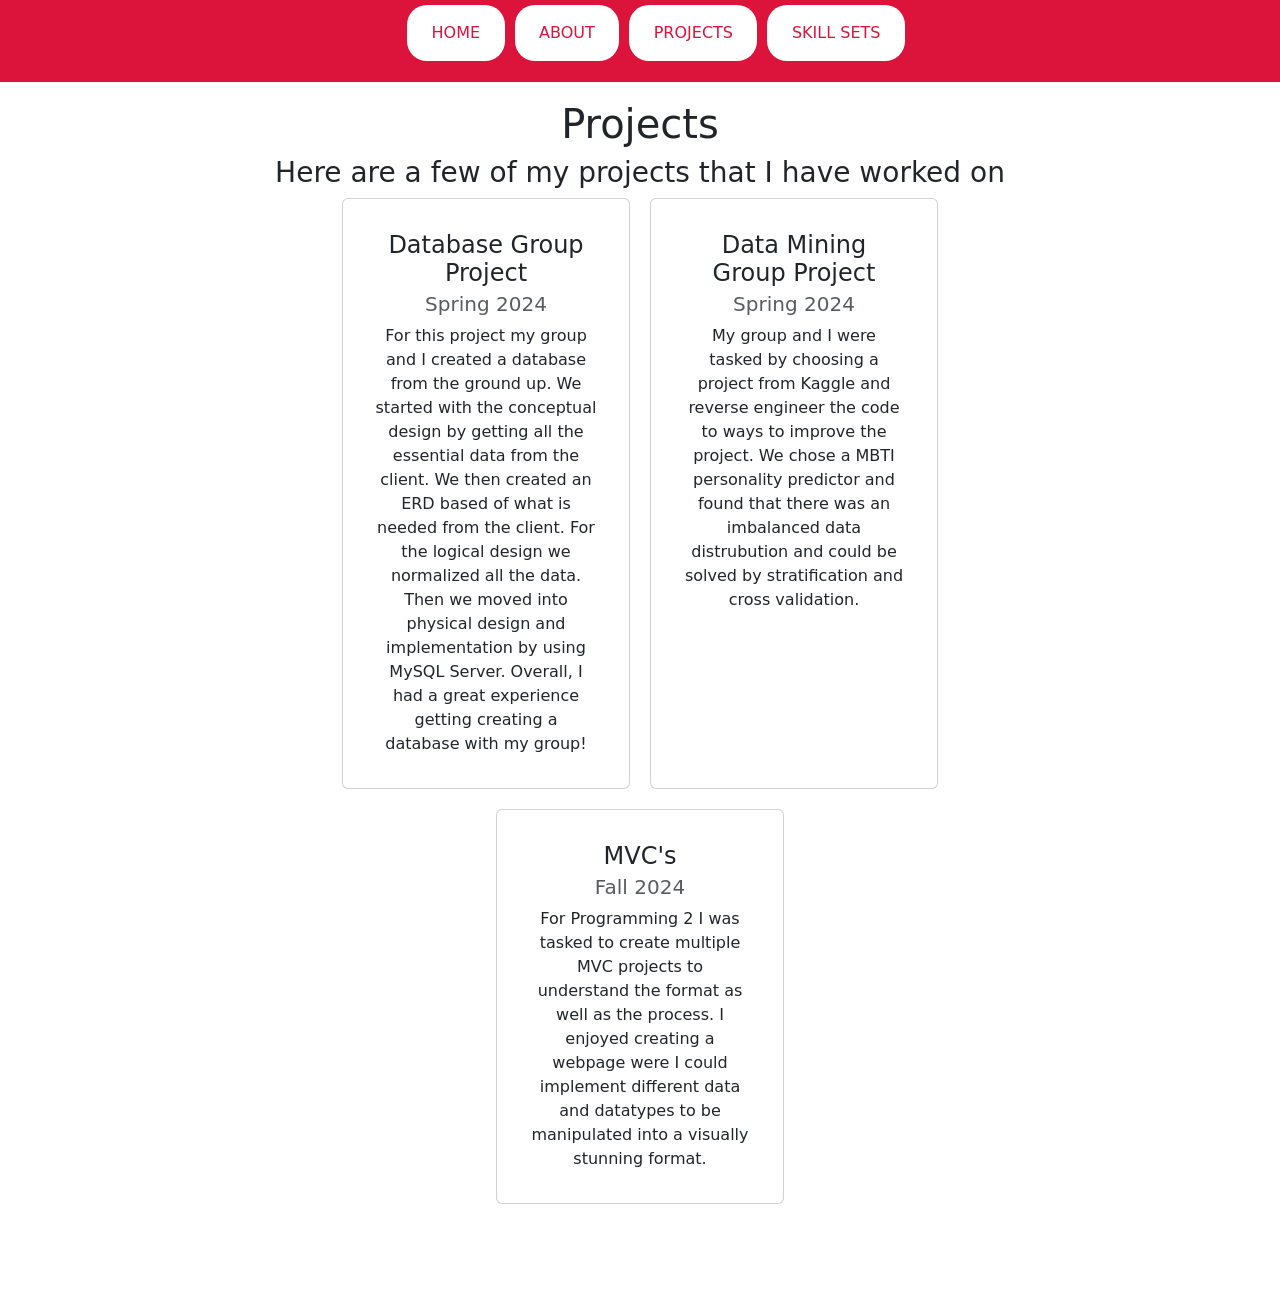
<file: Projects.html>
<!DOCTYPE html>
<html>
<body>
    <link rel="stylesheet" href="styles.css" />
    <head>
        <link href="https://cdn.jsdelivr.net/npm/bootstrap@5.3.0/dist/css/bootstrap.min.css" rel="stylesheet">
    </head>

    <nav>
        <ul>
            <li><a target="_blank" href="https://sarahrdz.github.io/Home.html">Home</a></li>
            <li><a target="_blank" href="https://sarahrdz.github.io/About.html">About</a></li>
            <li><a target="_blank" href="https://sarahrdz.github.io/Projects.html">Projects</a></li>
            <li><a target="_blank" href="https://sarahrdz.github.io/SkillSets.html">Skill Sets</a></li>
        </ul>
    </nav>

    <p>



    </p>
    <div class="ProjectContent">
        <h1>Projects</h1>
        <h3>Here are a few of my projects that I have worked on</h3>

        <div class="ProCard">
            <div class="card" style="width: 18rem;">
                <div class="card-body">
                    <h4 class="card-title">Database Group Project</h4>
                    <h5 class="card-subtitle mb-2 text-muted">Spring 2024</h5>
                    <p class="card-text">For this project my group and I created a database from the ground up. We started with the conceptual design by getting all the essential data from the client. We then created an ERD based of what is needed from the client. For the logical design we normalized all the data. Then we moved into physical design and implementation by using MySQL Server. Overall, I had a great experience getting creating a database with my group!</p>

                </div>
            </div>
            <div class="card" style="width: 18rem;">
                <div class="card-body">
                    <h4 class="card-title">Data Mining Group Project</h4>
                    <h5 class="card-subtitle mb-2 text-muted">Spring 2024</h5>
                    <p class="card-text">My group and I were tasked by choosing a project from Kaggle and reverse engineer the code to ways to improve the project. We chose a MBTI personality predictor and found that there was an imbalanced data distrubution and could be solved by stratification and cross validation.</p>

                </div>
            </div>
            <div class="card" style="width: 18rem;">
                <div class="card-body">
                    <h4 class="card-title">MVC's</h4>
                    <h5 class="card-subtitle mb-2 text-muted">Fall 2024</h5>
                    <p class="card-text">For Programming 2 I was tasked to create multiple MVC projects to understand the format as well as the process. I enjoyed creating a webpage were I could implement different data and datatypes to be manipulated into a visually stunning format.</p>

                </div>
            </div>
        </div>

    </div>
    <script src="https://cdn.jsdelivr.net/npm/bootstrap@5.3.0/dist/js/bootstrap.bundle.min.js"></script>
</body>
</html>
</file>
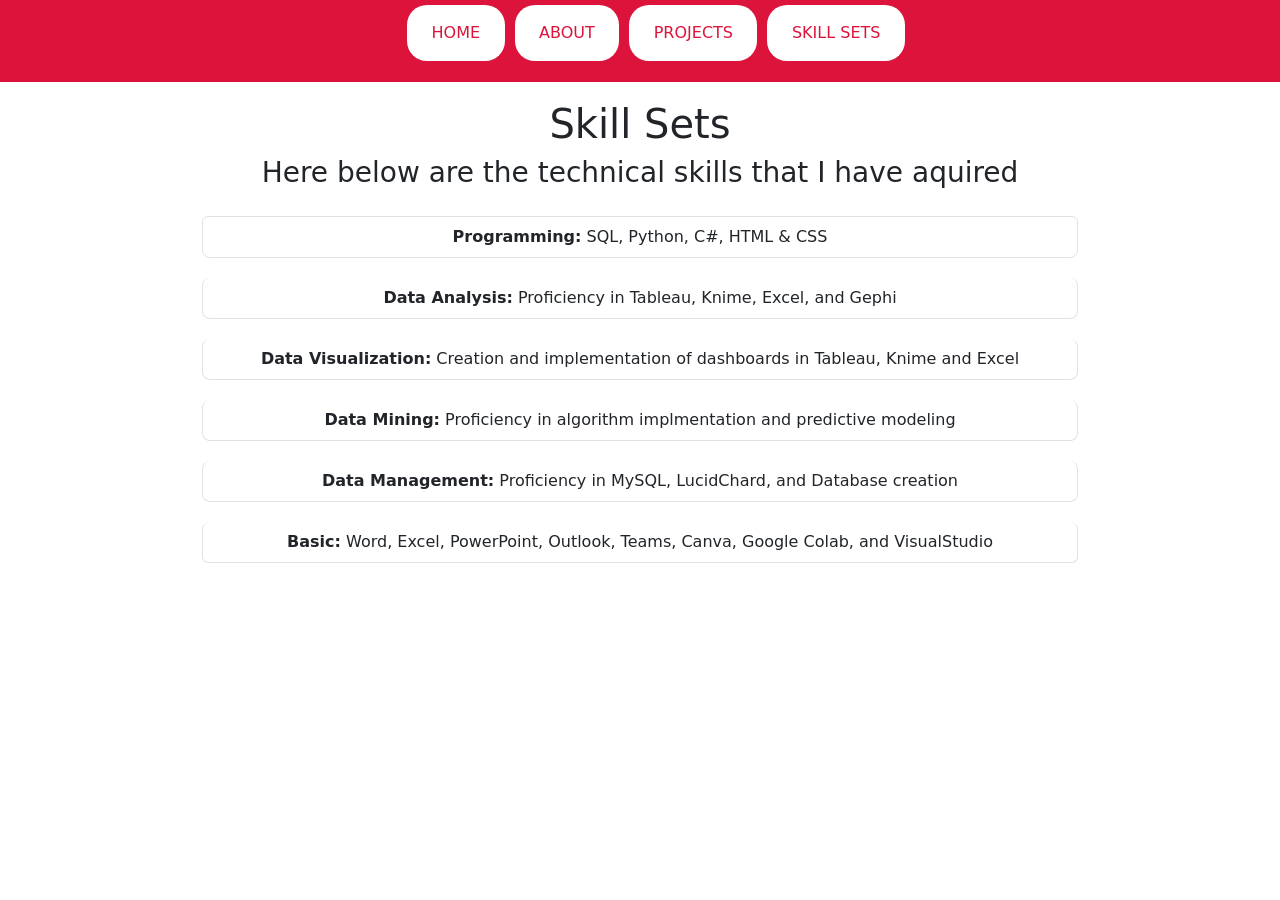
<file: SkillSets.html>
<!DOCTYPE html>
<html>
<body>
    <link rel="stylesheet" href="styles.css" />
    <head>
        <link href="https://cdn.jsdelivr.net/npm/bootstrap@5.3.0/dist/css/bootstrap.min.css" rel="stylesheet">
    </head>

    <nav>
        <ul>
            <li><a target="_blank" href="https://sarahrdz.github.io/Home.html">Home</a></li>
            <li><a target="_blank" href="https://sarahrdz.github.io/About.html">About</a></li>
            <li><a target="_blank" href="https://sarahrdz.github.io/Projects.html">Projects</a></li>
            <li><a target="_blank" href="https://sarahrdz.github.io/SkillSets.html">Skill Sets</a></li>
        </ul>
    </nav>

    <div class="SkillContent">
        <h1>Skill Sets</h1>

        <h3>Here below are the technical skills that I have aquired</h3>

        <p>

        </p>

        <ul class="list-group">
            <li class="list-group-item"><b>Programming:</b> SQL, Python, C#, HTML & CSS</li>
            <li class="list-group-item"><b>Data Analysis:</b> Proficiency in Tableau, Knime, Excel, and Gephi</li>
            <li class="list-group-item"><b>Data Visualization:</b> Creation and implementation of dashboards in Tableau, Knime and Excel </li>
            <li class="list-group-item"><b>Data Mining:</b> Proficiency in algorithm implmentation and predictive modeling</li>
            <li class="list-group-item"><b>Data Management:</b> Proficiency in MySQL, LucidChard, and Database creation</li>
            <li class="list-group-item"><b>Basic:</b> Word, Excel, PowerPoint, Outlook, Teams, Canva, Google Colab, and VisualStudio</li>
        </ul>

    </div>
    <script src="https://cdn.jsdelivr.net/npm/bootstrap@5.3.0/dist/js/bootstrap.bundle.min.js"></script>
</body>
</html>
</file>
<file: styles.css>
﻿body {
    justify-content: center;
}

nav {
    background-color: crimson;
    height: auto;
    width: 100%;
    position: fixed;
    top: 0;
    z-index: 1000;
}

ul {
    list-style-type: none;
    margin: 0;
    padding: 0;
    display: flex;
    justify-content: center;
    align-content: center;
}

li a {
    background-color: white;
    padding: 1em 1.53em;
    display: block;
    margin: 5px;
    border-radius: 20px;
    text-transform: uppercase;
    text-decoration: none;
    color: crimson;
}

.HomeContent {
    text-align: center;
    margin: 100px auto;
    width: 80%;
    align-items: center;
}
.HomePara{
    width: 60%; 
    text-align: center;
    align-items: center;
    margin: 0 auto;
}
.card-body {
    padding: 10px;
}

li a:hover {
    background-color: grey;
}

.AboutContent {
    text-align: center;
    margin: 100px auto;
    width: 70%;
    align-items: center;
}
.AboutCard{
    display: flex; 
    justify-content:center; 
    gap: 20px; 
    text-align: center;
}
.ProjectContent {
    text-align: center;
    margin: 100px auto;
    width: 70%;
    align-items: center;
}

.ProCard {
    display: flex;
    justify-content: center;
    gap: 20px;
    flex-wrap: wrap;
    text-align: center;
}

.card {
    background-color: crimson;
    border: 1px solid;
    border-radius: 8px;
    padding: 16px;
}

.SkillContent {
    text-align: center;
    margin: 100px auto;
    width: 70%;
    align-items: center;
}

.list-group-item {
    background-color: crimson;
    border: 1px solid;
    border-radius: 8px;
    padding: 16px;
    margin: 10px;
}

.card-group {
    text-align: center;
}
</file>
